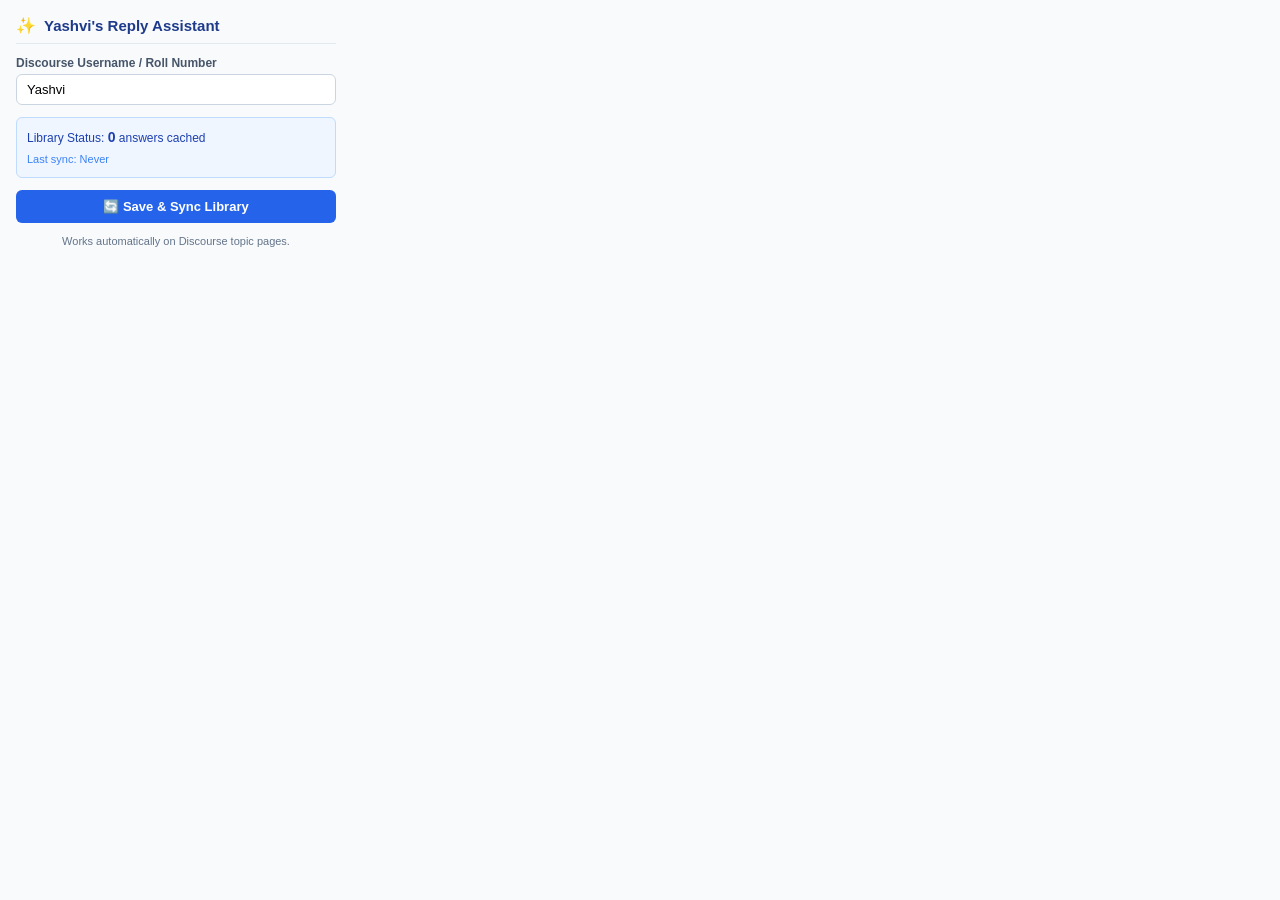
<file: chrome-extension/popup.html>
<!DOCTYPE html>
<html>
<head>
  <meta charset="utf-8">
  <title>Discourse Reply Assistant</title>
  <style>
    body {
      width: 320px;
      margin: 0;
      padding: 16px;
      font-family: -apple-system, BlinkMacSystemFont, "Segoe UI", Roboto, Helvetica, Arial, sans-serif;
      background: #f8fafc;
      color: #0f172a;
    }
    .header {
      display: flex;
      align-items: center;
      gap: 8px;
      margin-bottom: 12px;
      border-bottom: 1px solid #e2e8f0;
      padding-bottom: 8px;
    }
    .header h2 {
      margin: 0;
      font-size: 15px;
      color: #1e3a8a;
    }
    .field {
      margin-bottom: 12px;
    }
    label {
      display: block;
      font-size: 12px;
      font-weight: 600;
      color: #475569;
      margin-bottom: 4px;
    }
    input[type="text"] {
      width: 100%;
      box-sizing: border-box;
      padding: 7px 10px;
      border: 1px solid #cbd5e1;
      border-radius: 6px;
      font-size: 13px;
    }
    .status-card {
      background: #eff6ff;
      border: 1px solid #bfdbfe;
      border-radius: 6px;
      padding: 10px;
      margin-bottom: 12px;
      font-size: 12px;
      color: #1e40af;
      line-height: 1.4;
    }
    .status-number {
      font-weight: 700;
      font-size: 14px;
    }
    button {
      width: 100%;
      background: #2563eb;
      color: #ffffff;
      border: none;
      border-radius: 6px;
      padding: 9px;
      font-size: 13px;
      font-weight: 600;
      cursor: pointer;
      display: flex;
      align-items: center;
      justify-content: center;
      gap: 6px;
      transition: background 0.15s;
    }
    button:hover {
      background: #1d4ed8;
    }
    .footer {
      margin-top: 12px;
      font-size: 11px;
      color: #64748b;
      text-align: center;
    }
  </style>
</head>
<body>
  <div class="header">
    <span>✨</span>
    <h2>Yashvi's Reply Assistant</h2>
  </div>

  <div class="field">
    <label for="usernameInput">Discourse Username / Roll Number</label>
    <input type="text" id="usernameInput" value="Yashvi" placeholder="Yashvi or 24f2007780" />
  </div>

  <div class="status-card" id="statusCard">
    <div>Library Status: <span class="status-number" id="cachedCount">0</span> answers cached</div>
    <div style="margin-top: 4px; font-size: 11px; color: #3b82f6;" id="lastSyncTime">Last sync: Never</div>
  </div>

  <button id="saveSyncBtn">🔄 Save & Sync Library</button>

  <div class="footer">
    Works automatically on Discourse topic pages.
  </div>

  <script src="popup.js"></script>
</body>
</html>
</file>
